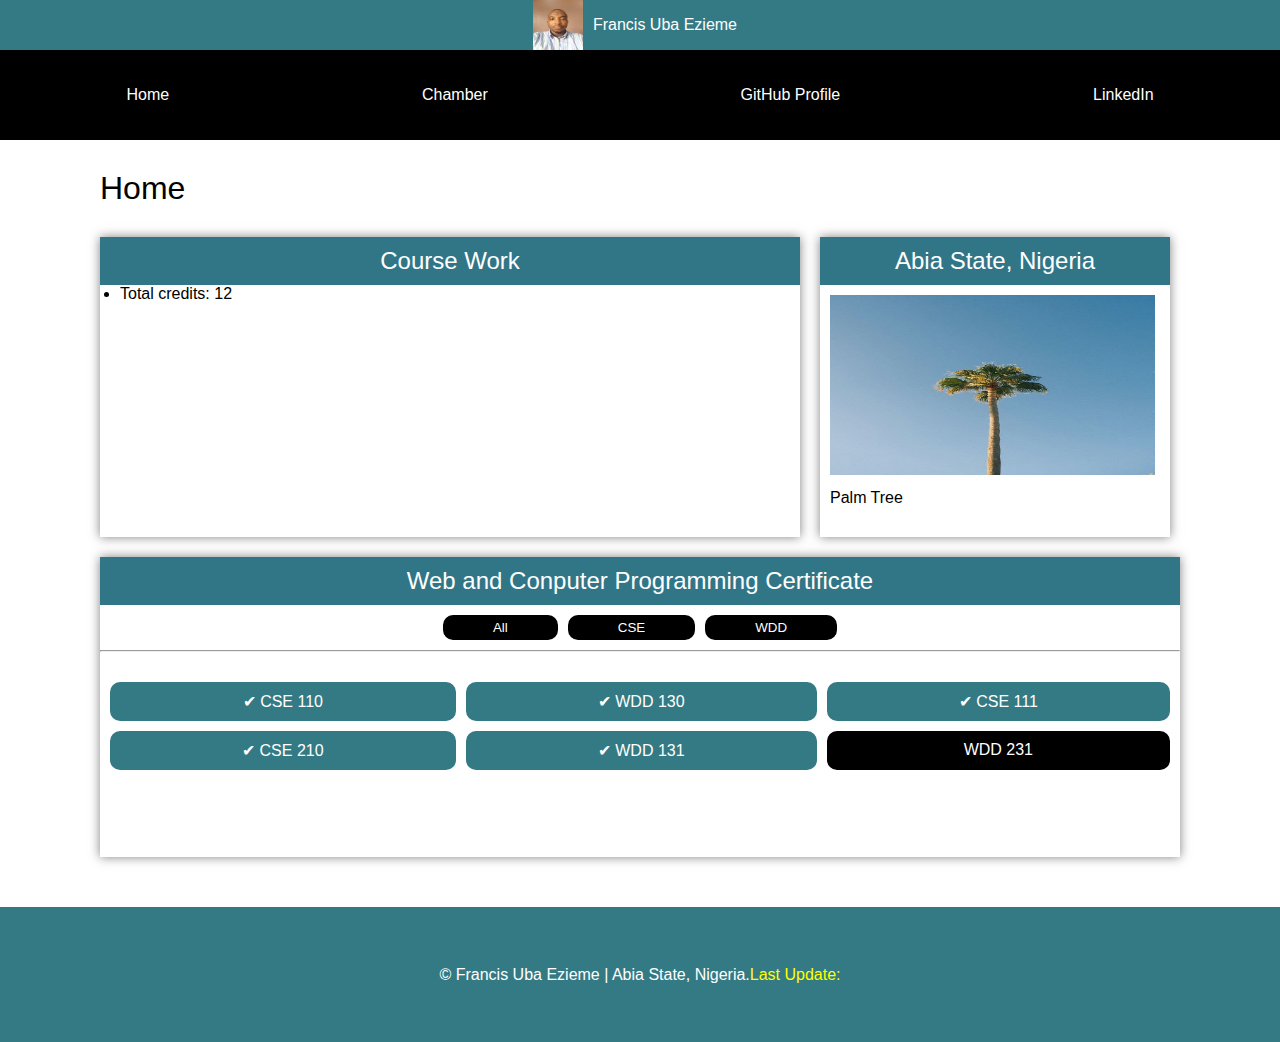
<file: index.html>
<!DOCTYPE html>
<html lang="en">
<head>
    <meta charset="UTF-8">
    <meta name="viewport" content="width=device-width, initial-scale=1.0">
    <meta name="description" content="WDD231 Course Home Page">
    <meta name="author" content="Francis Uba Ezieme">
    <title>Francis Uba Ezieme</title>

    <!-- Google Fonts -->
    <link rel="preconnect" href="https://fonts.googleapis.com">
    <link rel="preconnect" href="https://fonts.gstatic.com" crossorigin>
    <link href="https://fonts.googleapis.com/css2?family=Roboto:wght@300;400;700&display=swap" rel="stylesheet">
    
    <link rel="stylesheet" href="styles/style.css">
    <script src="scripts/script.js" defer></script>
</head>
<body>

    <header>
        <div class="top-nav">
            <img src="images/profile.webp" alt="Francis Uba Ezieme" id="profile-pic">
            <span>Francis Uba Ezieme</span>
            <div class="menu-icon"></div>

        </div>
        <nav>
            <a href="#" class="active">Home</a>
            <a href="#">Chamber</a>
            <a href="#">GitHub Profile</a>
            <a href="#">LinkedIn</a>
        </nav>
    </header>

    <main>
        <h1>Home</h1>
    </main>
    <section class="container">
        <section class="first-section">
          <h2>Course Work</h2>
          <ul id="course-credit"></ul>
        </section>
        <section class="sec-section">
          <h2>Abia State, Nigeria</h2>
          <figure>
            <img src="images/palm-tree.webp" alt="palm-tree">
            <figcaption>Palm Tree</figcaption>
          </figure>
        </section>
        <section class="third-section">
          <h2>Web and Conputer Programming Certificate</h2>
          <div class="top-header">
            <button id="all-courses">All</button>
            <button id="cse-courses">CSE</button>
            <button id="wdd-courses">WDD</button>
          </div>
          <hr>
          <div class="course-work">
            <ul id="course-list"></ul>
          </div>
        </section>
      </section>

    <footer>
        <p>© <span id="year"></span> Francis Uba Ezieme | Abia State, Nigeria.</p>
        <p>Last Update: <span id="last-modified"></span></p>
    </footer>

</body>
</html>
</file>
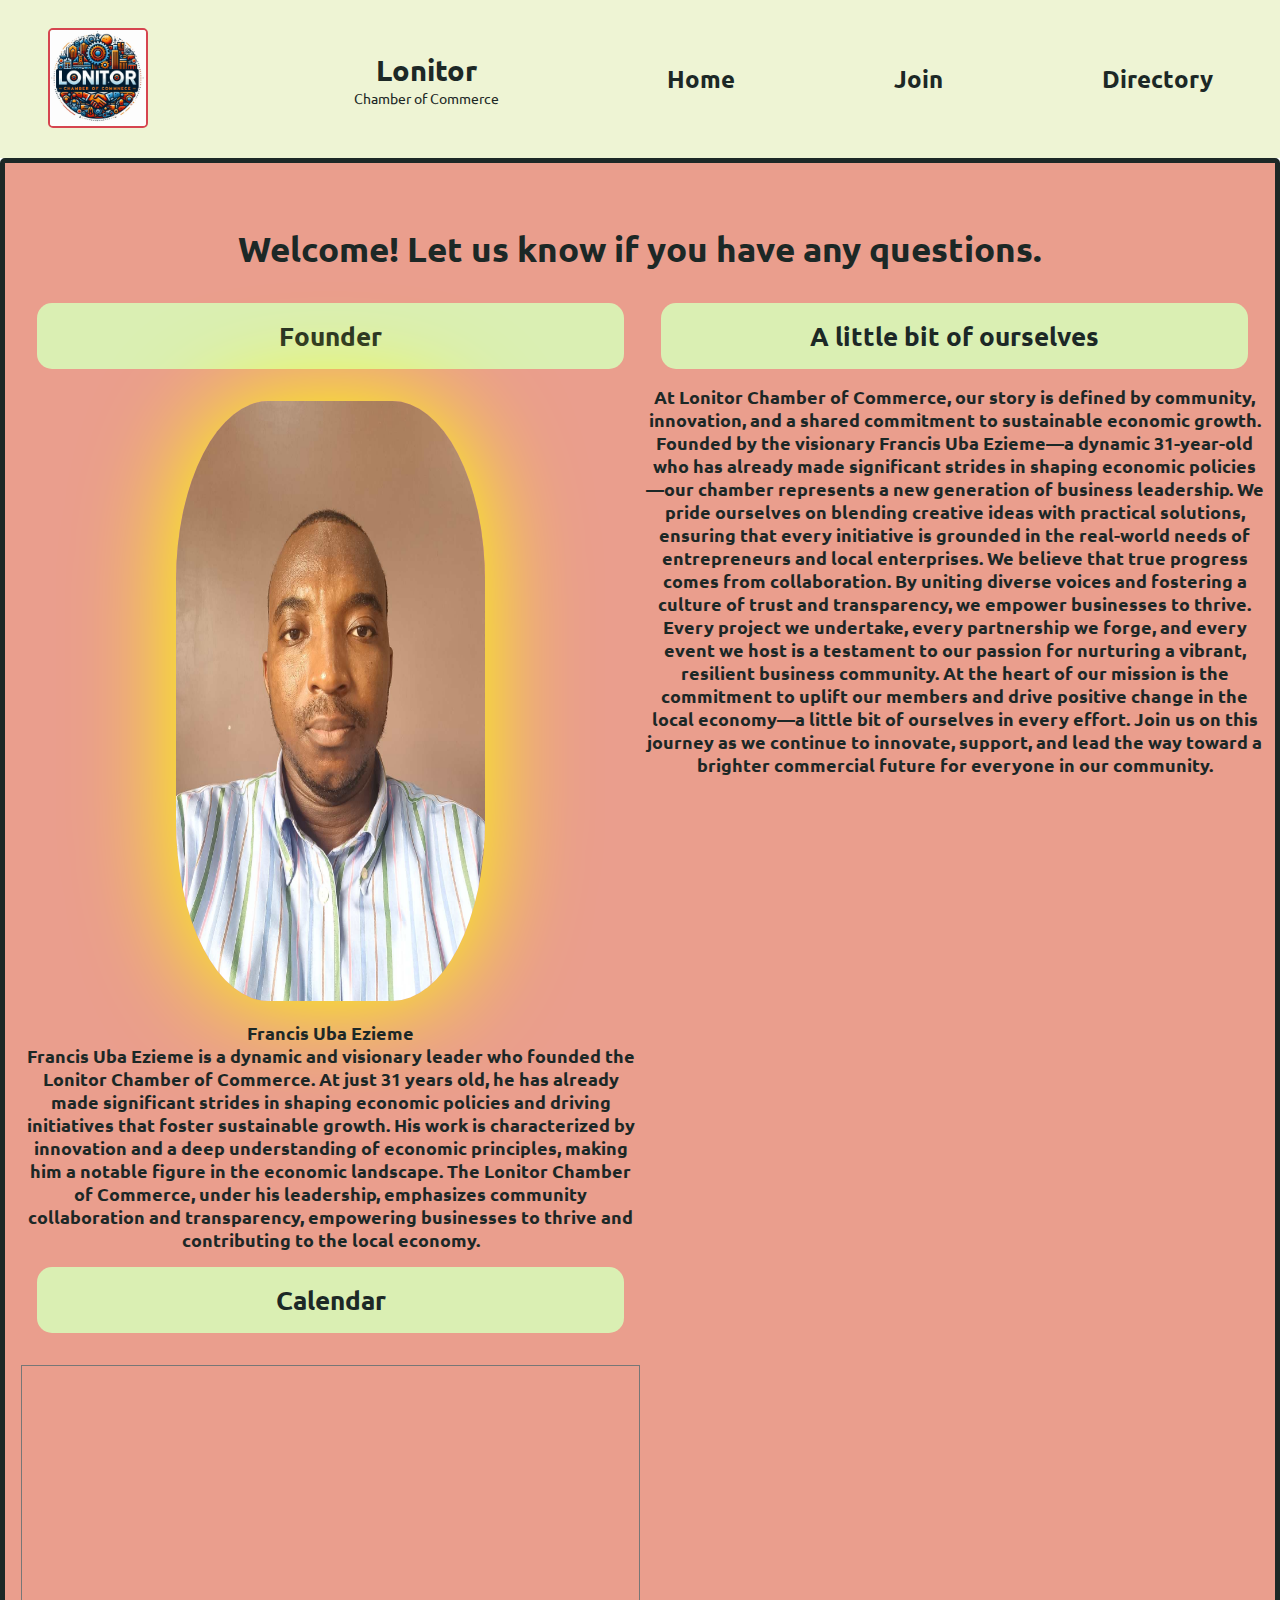
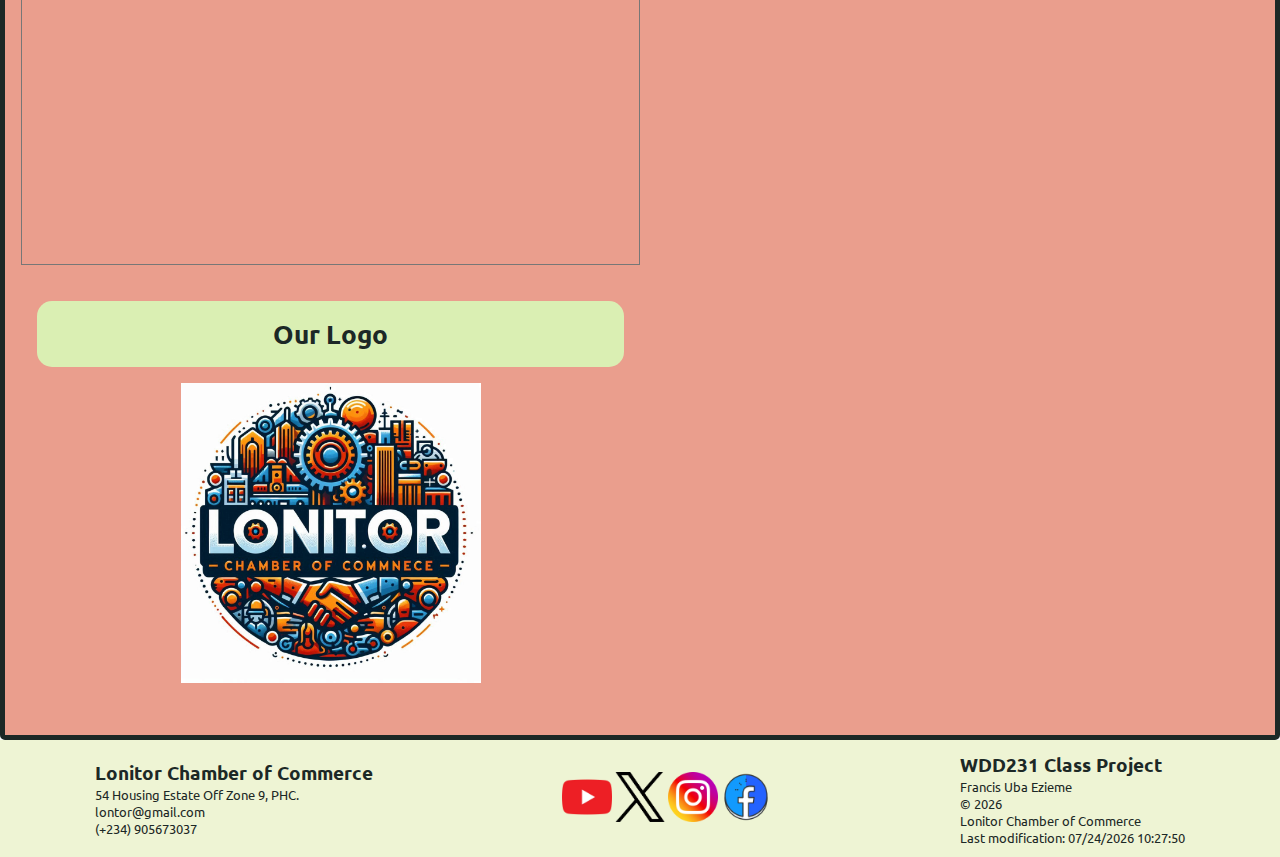
<file: chamber/discover.html>
<!DOCTYPE html>
<html lang="en">

<head>
    <meta charset="UTF-8">
    <meta name="viewport" content="width=device-width, initial-scale=1.0">
    <meta name="author" content="Francis Uba Ezieme">
    <meta name="description" content="Discover Page of the Chamber Commerce of Petapa, Guatemala, Guatemala">
    <link rel="icon" href="images/favicon.ico" type="image/x-icon">
    <title>Discover Page Chamber of Petapa Commerce - WDD231 Web Frontend Development I</title>
    <link href="styles/discover.css" type="text/css" rel="stylesheet">
    <script type="module" src="scripts/discover.js"></script>

    <!--Fonts-->
    <link rel="preconnect" href="https://fonts.googleapis.com">
    <link rel="preconnect" href="https://fonts.gstatic.com" crossorigin>
    <link href="https://fonts.googleapis.com/css2?family=Ubuntu:wght@400;500;700&display=swap" rel="stylesheet">

    <!--Open Graphs-->
    <meta property="og:title" content="Discover of the Chamber Commerce of Petapa, Guatemala, Guatemala">
    <meta property="og:type" content="website">
    <meta property="og:image"
        content="https://raw.githubusercontent.com/cudjoe94/wdd231/main/chamber/images/logos/main-logo.webp">
    <meta property="og:url" content="https://cudjoe94.github.io/wdd231/chamber/discover.html">
</head>

<body>
    <header>
        <div id="container-logo">
            <img class="logo-commerce" src="images/logos/main-logo.webp" alt="logo" width="100" height="100"
                loading="lazy">
        </div>
        <div id="title">
            <h1>Lonitor</h1>
            <p>Chamber of Commerce</p>
        </div>
        <button id="menu"></button>
        <nav id="navMenu">
            <ul>
                <li><a href="index.html">Home</a></li>
                <li><a href="join.html">Join</a></li>
                <li><a href="directory.html">Directory</a></li>
            </ul>
        </nav>
    </header>
    <main>
        <div id="welcome">
            <p></p>
        </div>
        <div id="container">
            <article id="sidebar-content">
                <section id="founder">
                    <h2>Founder</h2>
                    <figure>
                        <img src="images/discover-page/francis-photo.webp" alt="francis-photo" width="450" height="600" loading="lazy">
                        <figcaption>Francis Uba Ezieme</figcaption>
                    </figure>
                    <p>
                        Francis Uba Ezieme is a dynamic and visionary leader who founded the Lonitor Chamber of Commerce. At just 31 years old, he has already made significant strides in shaping economic policies and driving initiatives that foster sustainable growth. His work is characterized by innovation and a deep understanding of economic principles, making him a notable figure in the economic landscape.

The Lonitor Chamber of Commerce, under his leadership, emphasizes community collaboration and transparency, empowering businesses to thrive and contributing to the local economy.
                    </p>
                </section>
                <hr>
                <div id="calendar">
                    <h2>Calendar</h2>
                    <iframe src="https://calendar.google.com/calendar/embed?height=600&wkst=1&ctz=America%2FGuatemala&bgcolor=%23ffffff&title=Petapa%20Commerce%20Calendar&showPrint=0&hl=en&showCalendars=0&src=YzUxMzBmMzU5MWIyNWJmYmVjZTIzNDBjNWQyYjE2ZGYyMjgxOGRiZDA1YTRlM2QwNTkwODRlYzg1NzRlYTBiMUBncm91cC5jYWxlbmRhci5nb29nbGUuY29t&src=ZW4uZ3QjaG9saWRheUBncm91cC52LmNhbGVuZGFyLmdvb2dsZS5jb20&color=%23795548&color=%230B8043" style="border:solid 1px #777" width="500" height="500" frameborder="0" scrolling="no"></iframe>
                </div>
                <hr>
                <div id="logo-presentation">
                    <h2>Our Logo</h2>
                    <div class="logo-conatiner">
                        <img src="images/logos/main-logo.webp" alt="logo-webchamber" width="300" height="300" loading="lazy">
                    </div>
                </div>
            </article>
            <hr>
            <section class="collage">
                <h3>A little bit of ourselves</h3>
                <p>
                    At Lonitor Chamber of Commerce, our story is defined by community, innovation, and a shared commitment to sustainable economic growth. Founded by the visionary Francis Uba Ezieme—a dynamic 31-year-old who has already made significant strides in shaping economic policies—our chamber represents a new generation of business leadership. We pride ourselves on blending creative ideas with practical solutions, ensuring that every initiative is grounded in the real-world needs of entrepreneurs and local enterprises.

We believe that true progress comes from collaboration. By uniting diverse voices and fostering a culture of trust and transparency, we empower businesses to thrive. Every project we undertake, every partnership we forge, and every event we host is a testament to our passion for nurturing a vibrant, resilient business community. At the heart of our mission is the commitment to uplift our members and drive positive change in the local economy—a little bit of ourselves in every effort.

Join us on this journey as we continue to innovate, support, and lead the way toward a brighter commercial future for everyone in our community.
                </p>
                
            </section>
        </div>
    </main>
    <footer>
        <section id="information">
            <h2>Lonitor Chamber of Commerce</h2>
            <p>54 Housing Estate Off Zone 9, PHC.</p>
            <p>lontor@gmail.com</p>
            <p>(+234) 905673037</p>
        </section>
        <section id="social-media">
            <img class="social-medialogos" src="images/logos/youtube.webp" alt="youtube" width="50" height="50"
                loading="lazy">
            <img class="social-medialogos" src="images/logos/twitter.webp" alt="x" width="50" height="50"
                loading="lazy">
            <img class="social-medialogos" src="images/logos/instagram.webp" alt="instagram" height="50" width="50"
                loading="lazy">
            <img class="social-medialogos" src="images/logos/facbook.webp" alt="facebook" height="50" width="50"
                loading="lazy">
        </section>
        <section id="footer-info">
            <h2>WDD231 Class Project</h2>
            <p>Francis  Uba Ezieme</p>
            <p>
                <span>&copy;</span>
                <span id="currentyear"></span>
            </p>
            <p>Lonitor Chamber of Commerce</p>
            <p id="modified"></p>
        </section>
    </footer>
</body>

</html>
</file>
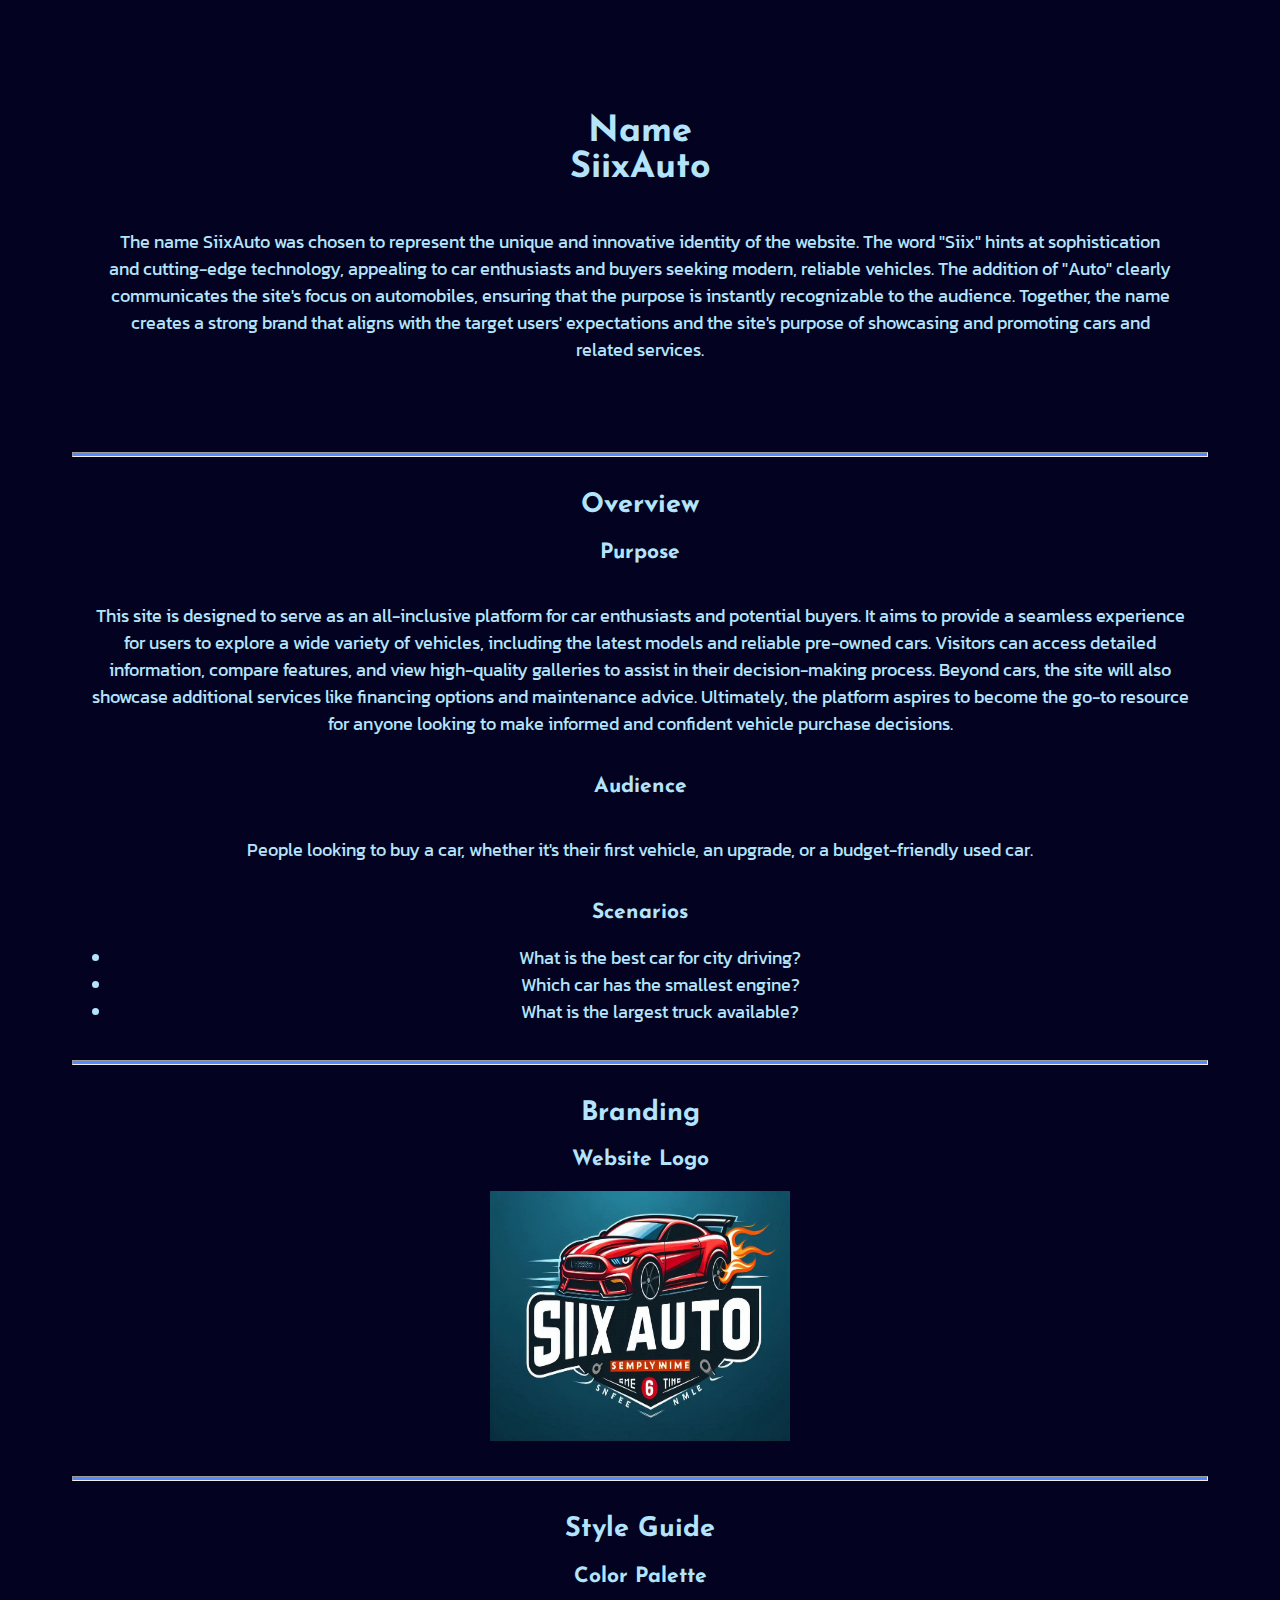
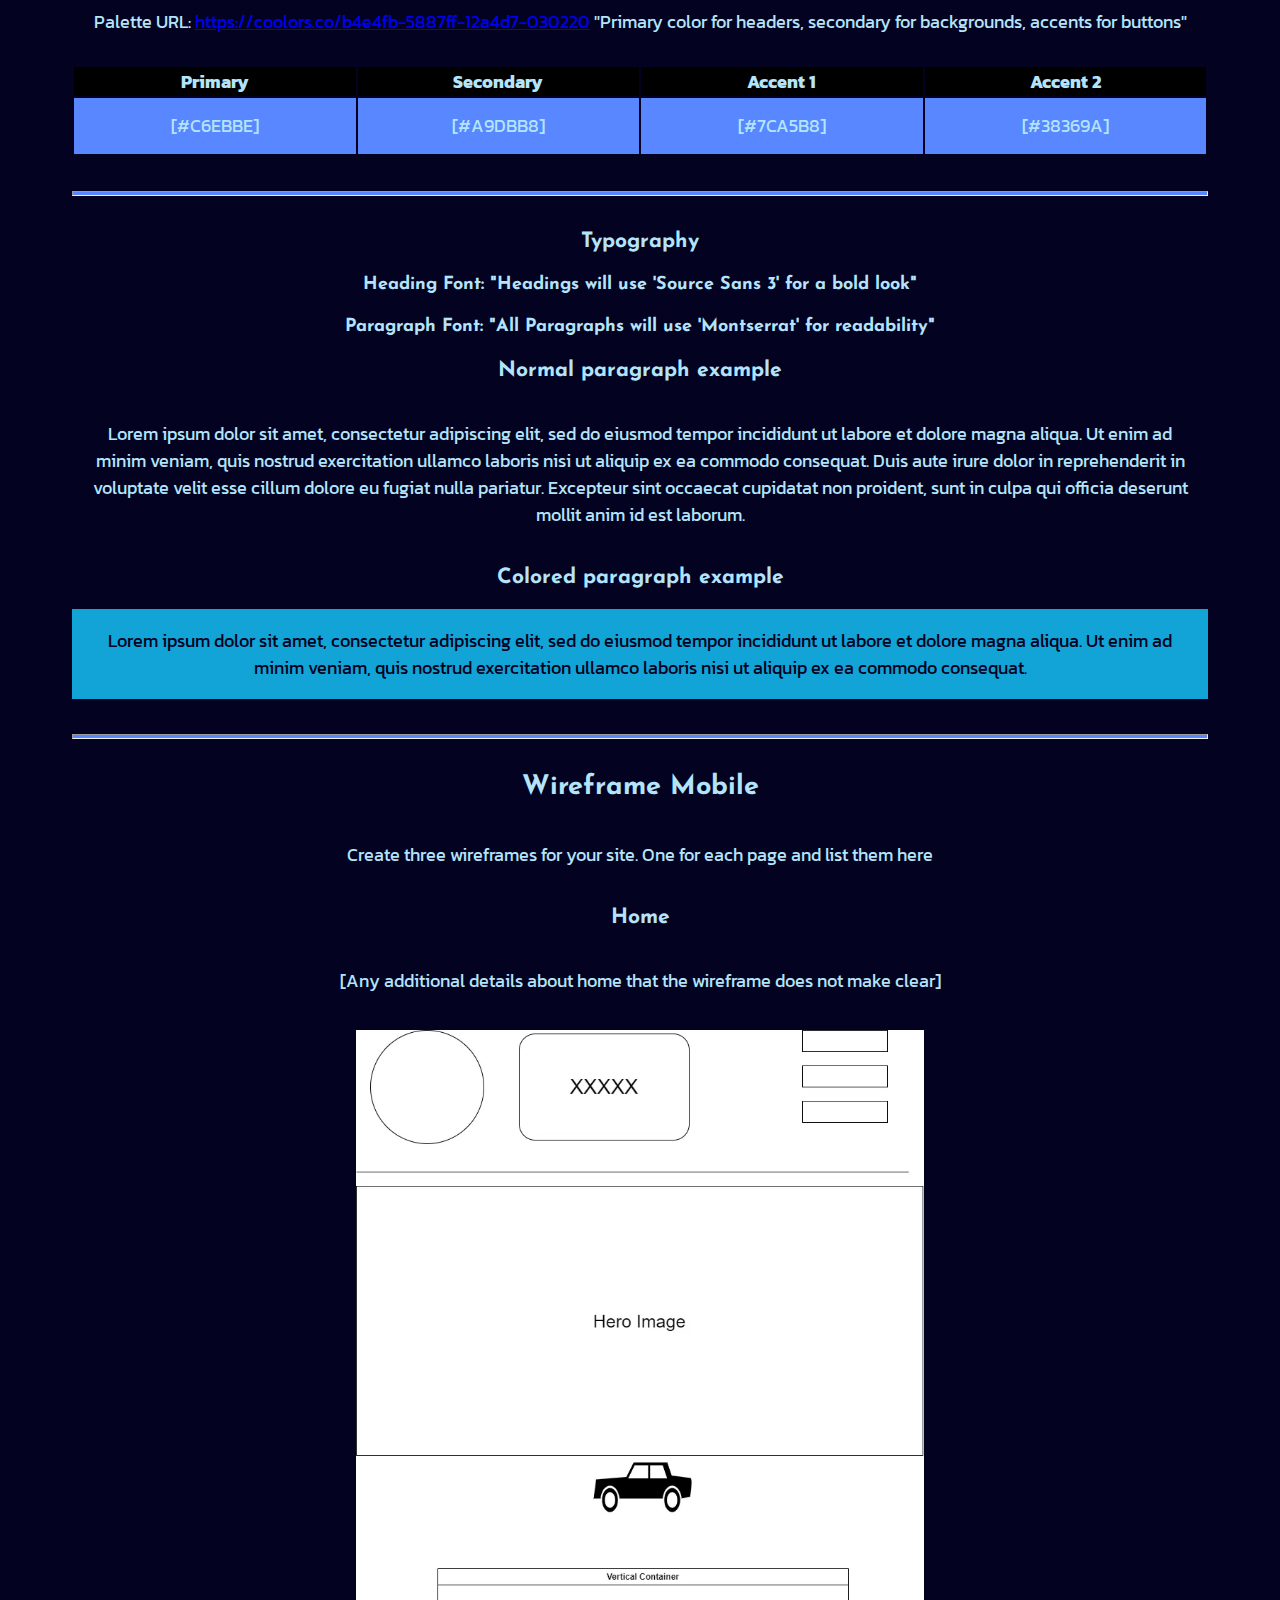
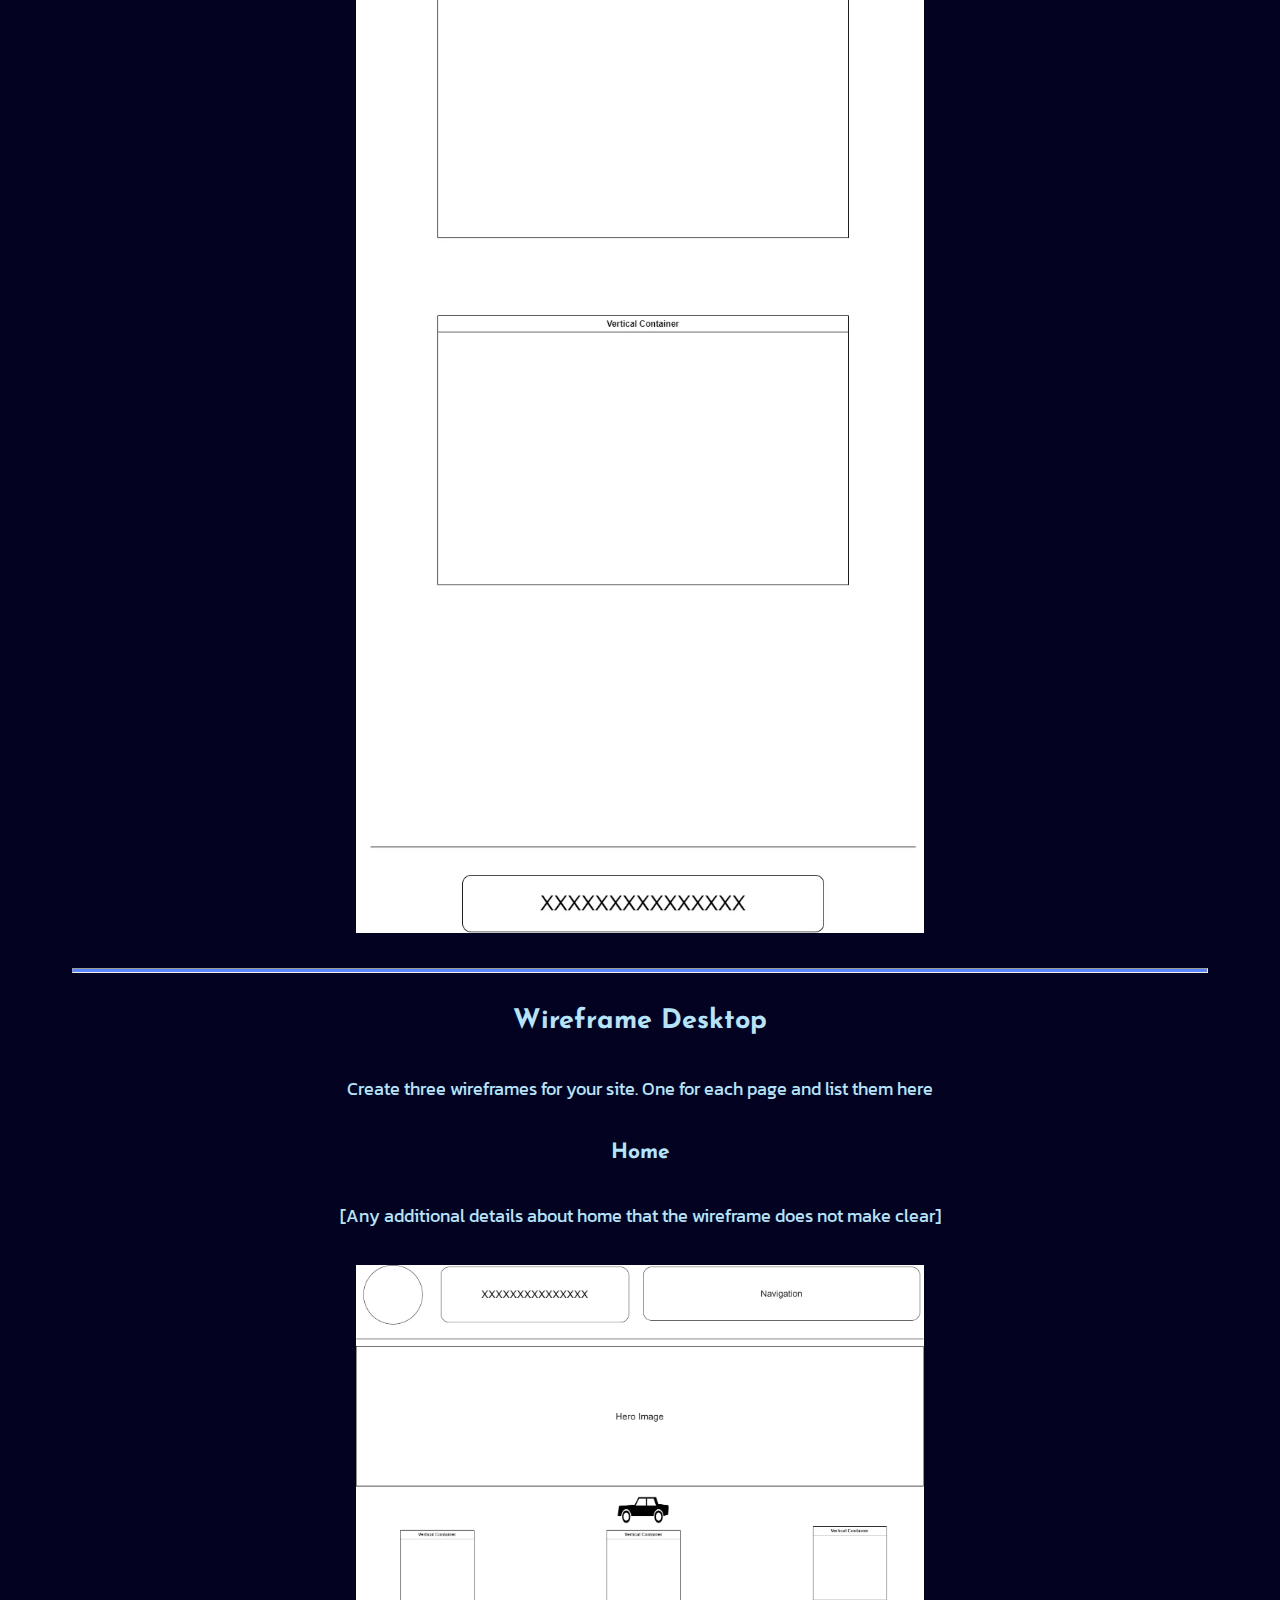
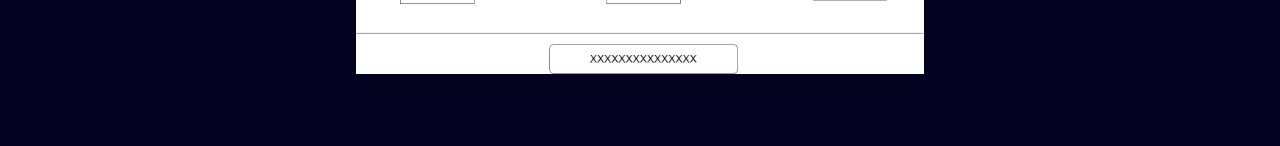
<file: project/siteplan/siteplan.html>
<!DOCTYPE html>
<html lang="en">

<head>
    <meta charset="UTF-8">
    <meta name="viewport" content="width=device-width, initial-scale=1.0">
    <meta name="author" content="Francis Uba Ezieme">
    <meta name="description" content="Site Plan for SiixAuto.com">
    <link rel="icon" href="../images/favicon.ico">
    <title>Site Plan for SiixAuto</title>
    <link href="styles/siteplan.css" type="text/css" rel="stylesheet">
    <!-- <script src="" defer></script> -->

    <!--Font 1-->
    <link rel="preconnect" href="https://fonts.googleapis.com">
    <link rel="preconnect" href="https://fonts.gstatic.com" crossorigin>
    <link href="https://fonts.googleapis.com/css2?family=Kanit&display=swap" rel="stylesheet">

    <!--Font 2-->
    <link rel="preconnect" href="https://fonts.googleapis.com">
    <link rel="preconnect" href="https://fonts.gstatic.com" crossorigin>
    <link
        href="https://fonts.googleapis.com/css2?family=Josefin+Sans:ital,wght@0,100..700;1,100..700&family=Kanit&display=swap"
        rel="stylesheet">

    <!--Open Graphs-->
    <meta property="og:title"
        content="WDD 231: Web Frontend Development - Francis Uba Ezieme - SitePlan - SiixAuto.com" />
    <meta property="og:type" content="website" />
    <meta property="og:image" content="https://cudjoe94.github.io/wdd231/project/images/logo-SiixAuto.webp" />
    <meta property="og:url" content="https://cudjoe94.github.io/wdd231/project/siteplan/siteplan.html" />
</head>

<body>
    <header>
        <h1>Name<br>SiixAuto</h1>
        <p>The name SiixAuto was chosen to represent the unique and innovative identity of the website. The word "Siix" hints at sophistication and cutting-edge technology, appealing to car enthusiasts and buyers seeking modern, reliable vehicles. The addition of "Auto" clearly communicates the site's focus on automobiles, ensuring that the purpose is instantly recognizable to the audience. Together, the name creates a strong brand that aligns with the target users' expectations and the site's purpose of showcasing and promoting cars and related services.
        </p>
    </header>

    <hr>
    <h2>Overview</h2>
    <h3>Purpose</h3>
    <p>This site is designed to serve as an all-inclusive platform for car enthusiasts and potential buyers. It aims to provide a seamless experience for users to explore a wide variety of vehicles, including the latest models and reliable pre-owned cars. Visitors can access detailed information, compare features, and view high-quality galleries to assist in their decision-making process. Beyond cars, the site will also showcase additional services like financing options and maintenance advice. Ultimately, the platform aspires to become the go-to resource for anyone looking to make informed and confident vehicle purchase decisions.
    </p>
    <h3>Audience</h3>
    <p>People looking to buy a car, whether it's their first vehicle, an upgrade, or a budget-friendly used car.</p>
    <h3>Scenarios</h3>
    <ul>
        <li>
            What is the best car for city driving?
        </li>
        <li>
            Which car has the smallest engine?
        </li>
        <li>
            What is the largest truck available?
        </li>
    </ul>
    <hr />
    <h2>Branding</h2>
    <h3>Website Logo</h3>
    <img src="../images/logo-SiixAuto.webp" alt="Logo image" loading="lazy" width="300" height="250">

    <hr>
    <h2>
        Style Guide
    </h2>

    <h3>Color Palette</h3>

    Palette URL: <a href="https://coolors.co/b4e4fb-5887ff-12a4d7-030220"
        target="_blank">https://coolors.co/b4e4fb-5887ff-12a4d7-030220</a>

    <table class="colors">
        <tr>
            <th>Primary</th>
            <th>Secondary</th>
            <th>Accent 1</th>
            <th>Accent 2</th>
            "Primary color for headers, secondary for backgrounds, accents for buttons"
        </tr>
        <tr>
            <td class="primary">[#C6EBBE]</td>
            <td class="secondary">[#A9DBB8]</td>
            <td class="accent1">[#7CA5B8]</td>
            <td class="accent2">[#38369A]</td>
        </tr>
    </table>

    <hr>
    <h3>Typography</h3>
    <h4>
        Heading Font: "Headings will use 'Source Sans 3' for a bold look"
    </h4>
    <h4>
        Paragraph Font: "All Paragraphs will use 'Montserrat' for readability"
    </h4>
    <h3>
        Normal paragraph example
    </h3>
    <p>
        Lorem ipsum dolor sit amet, consectetur adipiscing elit, sed do eiusmod tempor incididunt ut labore et
        dolore magna aliqua. Ut enim ad minim veniam, quis nostrud exercitation ullamco laboris nisi ut aliquip
        ex ea commodo consequat. Duis aute irure dolor in reprehenderit in voluptate velit esse cillum dolore eu
        fugiat nulla pariatur. Excepteur sint occaecat cupidatat non proident, sunt in culpa qui officia
        deserunt mollit anim id est laborum.
    </p>
    <h3>
        Colored paragraph example
    </h3>
    <p class="colored">
        Lorem ipsum dolor sit amet, consectetur adipiscing elit, sed do eiusmod tempor incididunt ut labore et
        dolore magna aliqua. Ut enim ad minim veniam, quis nostrud exercitation ullamco laboris nisi ut aliquip
        ex ea commodo consequat.
    </p>


    <!-- --------Wireframes Section -------------- -->
    <hr>
    <h2>Wireframe Mobile</h2>
    <p>
        Create three wireframes for your site. One for each page and list them here</p>
    <h3>Home</h3>
    <p>
        [Any additional details about home that the wireframe does not make clear]
    </p>
    <img src="images/SiixAuto.webp" alt="home page wireframe">
    
    <hr>
    <h2>Wireframe Desktop</h2>
    <p>
        Create three wireframes for your site. One for each page and list them here</p>
    <h3>Home</h3>
    <p>
        [Any additional details about home that the wireframe does not make clear]
    </p>
    <img src="images/SiixAuto-Desktop.webp" alt="home page wireframe">

    </main>
    <footer>
    </footer>
</body>

</html>
</file>
<file: styles/style.css>
:root {
    --header-bg-color: #347a84;
    --nav-bg-color: #000;
    --white: #fff;
    --nav-size: 1rem;
    --section-header-bg-color: rgb(49, 118, 135);
    /* --btn-bg-color: peru; */
  }
   
  * {
    margin: 0;
    padding: 0;
    box-sizing: border-box;
    font-family: "Inter", sans-serif;
    font-weight: 400;
    font-style: normal;
  }
   
  body {
    background-color: var(--white);
    box-sizing: border-box;
  }
   
  header {
    width: 100%;
  }
   
  header .top-nav {
    position: relative;
    display: flex;
    justify-content: center;
    align-items: center;
    gap: 10px;
    background-color: var(--header-bg-color);
    color: var(--white);
  }
   
  header div img {
    width: 50px;
    height: 50px;
  }
   
  header #menu-icon {
    position: absolute;
    cursor: pointer;
    right: 10px;
    display: none;
  }
   
  header #menu-icon::before {
    content: "☰";
  }
   
  header nav {
    background-color: var(--nav-bg-color);
    height: 10vh;
    display: flex;
    justify-content: space-around;
    align-items: center;
  }
   
  nav a {
    color: var(--white);
    font-size: var(--nav-size);
    text-decoration: none;
  }
   
  nav a:hover {
    color: yellow;
    transition: all ease-in-out 0.5s;
  }
   
  main,
  .container {
    margin: 30px 100px;
  }
   
  .container {
    display: grid;
    grid-template-columns: 1fr 1fr;
    gap: 20px;
  }
   
  .first-section {
    background-color: var(--white);
    box-shadow: 0 0 10px rgba(0, 0, 0, 0.5);
    width: 700px;
    height: 300px;
  }
   
  .first-section h2 {
    background-color: var(--section-header-bg-color);
    padding: 10px 10px;
    color: var(--white);
    text-align: center;
  }
   
  .first-section ul {
    margin-left: 20px;
  }
   
  .sec-section {
    background-color: var(--white);
    box-shadow: 0 0 10px rgba(0, 0, 0, 0.5);
    width: 350px;
    height: 300px;
  }
   
  .sec-section h2 {
    background-color: var(--section-header-bg-color);
    padding: 10px 10px;
    color: var(--white);
    text-align: center;
  }
   
  .sec-section img {
    width: 345px;
    height: 200px;
    padding: 10px;
  }
   
  .sec-section figcaption {
    padding-left: 10px;
  }
   
  .third-section {
    background-color: var(--white);
    box-shadow: 0 0 10px rgba(0, 0, 0, 0.5);
    height: 300px;
    grid-column: 1/3;
  }
   
  .third-section h2 {
    background-color: var(--section-header-bg-color);
    padding: 10px 10px;
    color: var(--white);
    text-align: center;
  }
   
  .top-header {
    display: flex;
    color: var(--white);
    gap: 10px;
    justify-content: center;
    padding-top: 10px;
  }
   
  .top-header button {
    background-color: var(--nav-bg-color);
    color: var(--white);
    border-radius: 10px;
    padding: 5px 50px;
    gap: 10px;
    border: none;
  }
   
  .third-section hr {
    position: relative;
    margin-top: 10px;
  }
   
  .course-work #course-list {
    margin-top: 20px;
    display: grid;
    grid-template-columns: repeat(3, auto);
    gap: 10px;
    padding: 10px;
    list-style: none;
  }
   
  #course-list .completed {
    background-color: var(--header-bg-color);
    padding: 10px;
    border-radius: 10px;
    text-align: center;
    color: var(--white);
  }
   
  #course-list .not-completed {
    background-color: var(--nav-bg-color);
    border-radius: 10px;
    text-align: center;
    padding: 10px;
    color: var(--white);
  }
   
   
  footer {
    background-color: var(--header-bg-color);
    margin-top: 50px;
    height: 15vh;
    color: #fff;
    display: flex;
    justify-content: center;
    place-items: center;
    ;
    align-items: center;
  }
   
  footer p:last-child {
    color: yellow;
  }
   
  footer img {
    width: 70px;
    height: 35px;
  }
</file>
<file: chamber/styles/discover.css>
:root {
    --primaryColor: #ea9e8d;
    --secondaryColor: #d64550;
    --thirdColor: #daefb3;
    --backgroundColor: #eef4d4;
    --textColor: #1c2826;
    --primaryFont: "Ubuntu", sans-serif;
    --primaryFontWeight: 400;
    --secondaryFontWeight: 500;
    --fontBold: 700;
}

* {
    font-family: var(--primaryFont);
    color: var(--textColor);
    margin: 0;
    padding: 0;
    box-sizing: border-box;
}

body {
    max-width: 100%;
    overflow-x: hidden;
}

header,
main,
footer {
    max-width: 100%;
}

header {
    background-color: var(--backgroundColor);
    display: block;
    width: 100%;
    
}

.logo-commerce {
    border-radius: 5px;
    border: 2px solid var(--secondaryColor);
    margin: 2px;
    cursor: pointer;
}

#title {
    font-size: 50%;
    text-align: center;
    top: 15px;
    margin-left: 120px;
    position: absolute;
}

/*Ham Button*/
#menu {
    font-size: 2.5rem;
    border: 0;
    background: none;
    color: var(--textColor);
    position: absolute;
    right: 20px;
    top: 5px;
}

#menu::before {
    content: "☰";
}

#menu.open::before {
    content: "X";
}

#navMenu.open a {
    display: block;
    font-weight: 400;
    transition: all 2s;
}

#navMenu {
    background-color: var(--backgroundColor);
    display: flex;
    flex-direction: column;
}

#navMenu ul {
    list-style: none;
    display: block;
    width: 100%;
}

#navMenu a {
    display: none;
    text-align: right;
    padding: 15px 0;
    text-decoration: none;
    font-size: 150%;
    margin-right: 1rem;
}

#navMenu a:hover {
    background-color: transparent;
    color: var(--primaryColor);
}

/*Footer*/

footer {
    background-color: var(--backgroundColor);
    font-size: 60%;
    display: flex;
    flex-direction: column;
    align-items: center;
}

#social-media {
    margin: 2rem 0;
    text-align: center;
}

.social-medialogos {
    margin: 0 15px;
}

#footer-info {
    margin-bottom: 20px;
}

#information {
    margin-top: 20px;
}

/*Main Design*/

@keyframes animationMainPhoto {
    0% {
        transform: scale(1);
    }

    50% {
        transform: scale(1.03);
    }

    100% {
        transform: scale(1);
    }
}

@keyframes barAnimation2 {
    0% {
        transform: translateX(-500px);
    }

    50%{
        transform: translateX(500px);
    }

    100% {
        transform: translateX(-500px);
    }
}

@keyframes barAnimation1 {
    0% {
        transform: translateX(-300px);
    }

    100% {
        transform: translateX(300px);
    }
}

main {
    max-width: 100%;
    text-align: center;
    background-color: var(--primaryColor);
    border: 5px solid var(--textColor);
    border-radius: 5px;
    padding: 3rem 1rem;
    font-family: var(--primaryFont);
    font-weight: bold;
    font-size: 110%;
}

main h2, main h3 {
    font-weight: 900;
    font-size: 150%;
    padding: 1rem 0;
    background-color: #daefb3;
    margin: 1rem -0.5rem;
    border-radius: 15px;
}

#founder figure img {
    width: 100%;
    border-radius: 30%;
    box-shadow: 0 0 10px var(--thirdColor);
    margin: 1rem auto;
    animation: animationMainPhoto 2s ease-in-out infinite;
}

#calendar iframe{
    width: 100%;
    padding: 5px;
    margin: 1rem auto;
    border: 10px solid var(--thirdColor);
}

hr {
    width: 40%;
    margin: 1rem auto;
    animation: barAnimation 5s infinite
}

.collage img {
    width: 100%;
    border: 5px solid var(--textColor);
    border-radius: 15px;
    box-shadow: 0 0 5px var(--textColor);
}

.fig-images > figcaption{
    padding: 1rem;
}

#welcome p {
    animation: barAnimation 10s infinite;
    font-size: 200%;
    box-shadow: 0 0 5px var(--textColor);
}


/*Larges Views*/
@media screen and (min-width: 821px) {

    body {
        max-width: 1500px;
        margin: 0 auto;

    }
    header {
        display: grid;
        grid-template-columns: 20% 25% 55%;
        align-items: center;
        gap: 10px;
        /* overflow-x: hidden; */
        color: var(--textColor);
    }

    .logo-commerce {
        grid-column: 1 / 2;
        margin-left: 3rem;
    }

    #title {
        font-size: 90%;
        text-align: center;
        position: inherit;
        margin: 0 auto;
        grid-column: 2 / 3;
    }

    #menu {
        display: none;
    }

    #navMenu {
        font-size: 100%;
        /* grid-column: 3 / 4; */
        max-width: 800px;
    }

    #navMenu ul {
        list-style: none;
        display: flex;
        flex-wrap: wrap;
        padding: 0;
        max-width: 800px;
        justify-content: space-around;
    }

    #navMenu ul li {
        padding: 3rem;
        font-weight: 700;
        color: var(--textColor);
    }

    #navMenu ul li a {
        display: block;
        text-align: center;     
        text-decoration: none;
    }

    #navMenu ul li:hover {
        background-color: var(--thirdColor);
        color: var(--textColor);
    }

    #navMenu ul li:hover a {
        color: var(--secondaryColor);
    }


    /*Footer*/

    footer {
        background-color: var(--backgroundColor);
        font-size: 80%;
        display: flex;
        flex-direction: row;
        align-items: center;
        justify-content: space-around;
    }
    
    #social-media {
        margin: 2rem 0;
        text-align: center;
    }
    
    .social-medialogos {
        width: 50px;
        margin: 0;
    }
    
    #footer-info {
        margin-bottom: 0;
    }
    
    #information {
        margin-top: 0;
    }
    
    /*Main*/

    #container {
        display: grid;
        grid-template-columns: 50% 50%;
        gap: 5px;
    }

    hr {
        display: none;
    }

    #founder figure img,
    .collage img {
        width: 50%;
    }

    #founder figure img {
        box-shadow: 0 0 100px yellow;
    }

    main h2, main h3{
        margin: 1rem 1rem;
    }

    #welcome p {
        box-shadow: 0 0 0;
        margin: 1rem;
        animation: barAnimation2 10s infinite;
    }
}
</file>
<file: project/siteplan/styles/siteplan.css>
:root {
    /* change the values below to your colors from your palette */
    --primary-color: #12a4d7;
    --secondary-color: #5887ff;
    --background-color: #030220;
    --contrast-color: #b4e4fb;

    /* change the values below to your chosen font(s) */
    --heading-font: "Josefin Sans", sans-serif;
    --paragraph-font: "Kanit", sans-serif;
}


/*  Look around below...but DON'T CHANGE ANYTHING! */

body {
    max-width: 100%;
    margin: 0 auto;
    padding: 4em;
    font-size: 18px;
    text-align: center;
    background-color: var(--background-color);
    color: var(--contrast-color);
    font-family: var(--paragraph-font);
}

img {
    display: block;
    margin: 0 auto;
    max-width: 50%;
}

h1,
h2,
h3,
h4,
h5,
h6 {
    font-family: var(--heading-font);
    color: var(--contrast-color);
}

h2 {
    text-align: center;
}

hr {
    height: 3px;
    margin: 35px 0;
    background: var(--secondary-color);
}

header {
    padding: 1em;
    text-align: center;
    color: var(--primary-color);
    background-color: var(--paragraph-background-color);
}

header>h1,
header>h2 {
    color: var(--contrast-color);
}

p {
    font-family: var(--paragraph-font);
    color: var(--contrast-color);
    padding: 1em;
}

.colors {
    width: 100%;
    min-width: 350px;
    margin: 30px auto;
    text-align: center;
}

.colors th {
    background-color: black;
}

.colors td {
    width: 25%;
    height: 3em;
}

.primary {
    background-color: var(--secondary-color);
}

.secondary {
    background-color: var(--secondary-color);
}

.accent1 {
    background-color: var(--secondary-color);
}

.accent2 {
    background-color: var(--secondary-color);
}

p.colored {
    background-color: var(--primary-color);
    color: var(--background-color);
}


.sitemap>div {
    text-align: center;
}

.sm-home {
    grid-area: home;
    background-color: #ccc;
    line-height: 3em;
}

.sm-page2 {
    grid-area: page2;
    background-color: #ccc;
    line-height: 3em;
}

.sm-page3 {
    grid-area: page3;
    background-color: #ccc;
    line-height: 3em;
}

.top {
    grid-area: top;
    border-left: 1px solid;
}

.left {
    grid-area: left;
    border-top: 1px solid;
    border-left: 1px solid;
}

.right {
    grid-area: right;
    border-top: 1px solid;
    border-right: 1px solid;
}
</file>
